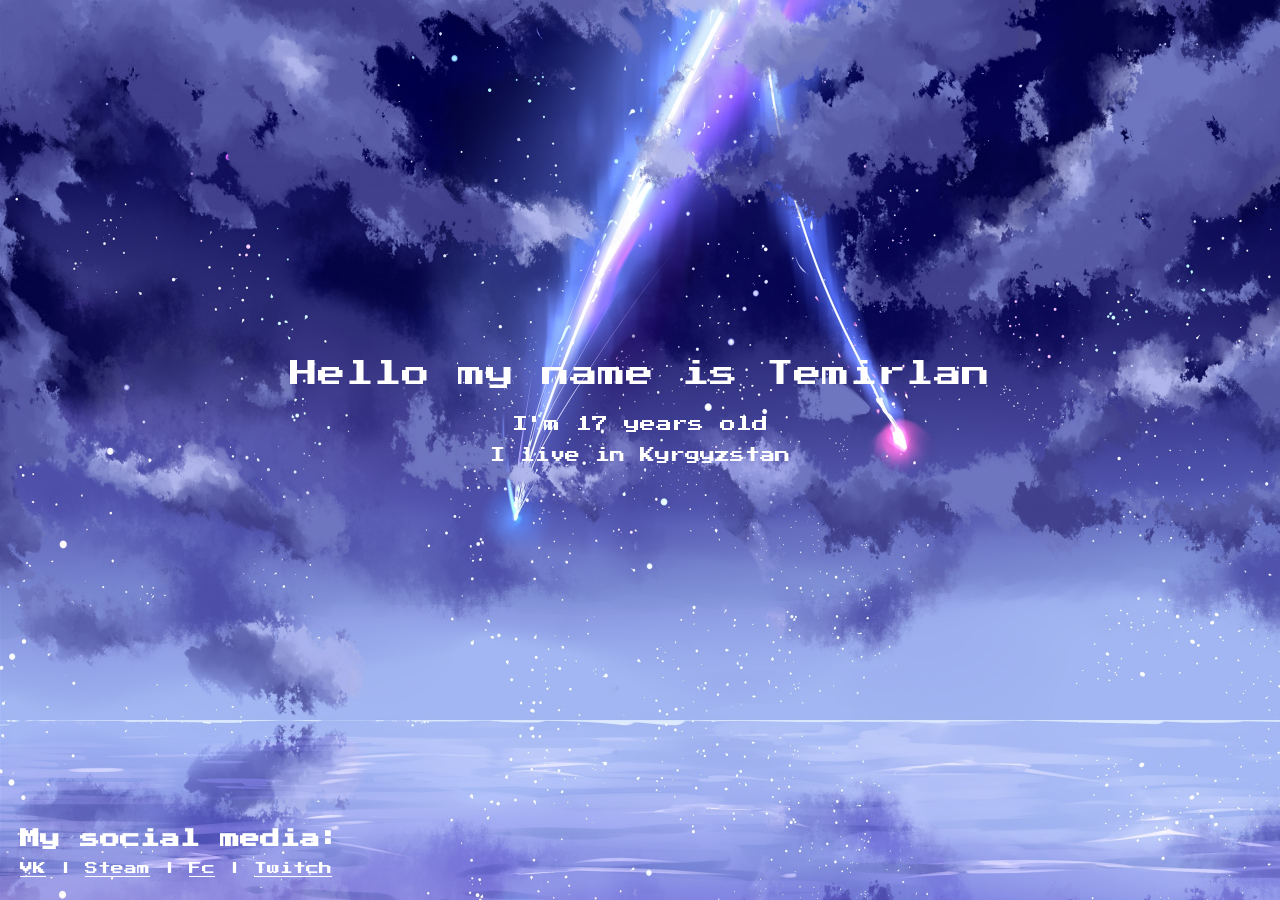
<file: index.html>
<!DOCTYPE HTML>
<html>
<head>
<title>Lunatik</title>
<link rel="icon" href="https://www.pikpng.com/pngl/m/459-4594996_anime-clipart-transparent-background-sticker-de-png-de.png">
<meta name="theme-color" content="#292b2c">
<meta http-equiv="X-UA-Compatible" content="IE=edge">
<meta name="viewport" content="width=device-width, initial-scale=1.0">
<meta name="msapplication-tap-highlight" content="no">
<meta name="mobile-web-app-capable" content="yes">
<meta name="apple-mobile-web-app-capable" content="yes">
<meta name="apple-mobile-web-app-status-bar-style" content="default">
<meta name="msapplication-TileColor" content="#292b2c">
</head>
<style>
@import 'https://fonts.googleapis.com/css?family=Press+Start+2P';*{font-family:'press start 2p',Roboto,sans-serif}
@-webkit-keyframes fadeIn{from{opacity:0}to{opacity:1}}
@keyframes fadeIn{from{opacity:0}to{opacity:1}}
body{ background-image: url('background.jpg');
    background-repeat: no-repeat;
    background-attachment: fixed;
    background-size:cover;
    height: 100vh;
    padding: 0;
    margin: 0;
}
.center{
    height:90%;width:100%;display:flex;align-items:center;justify-content:center;flex-wrap:wrap;text-align:center}
.g-o{
    width:100%;height:100%}
.console-emulating{
    position:fixed;
    left:20px;
    bottom:25px;
    font-size:13px;
    color:white
    
}   
.white{color: white}
.welcome-text{font-size:1.75rem}
.near-text{font-size:1rem}
.near-text2{font-size:0.95rem}
h1{
font-size:20px;
}
.fadeIn{-webkit-animation-name:fadeIn;animation-name:fadeIn;-webkit-animation-duration:1s;animation-duration:1s;-webkit-animation-fill-mode:both;animation-fill-mode:both}  
}
</style>
<body class="fadeIn">
<div class="g-o">
<div class="center">
<div class="white">
<p class="welcome-text">Hello my name is Temirlan</p>
<p class="near-text">I'm 17 years old</p>
<p class="near-text2">I live in Kyrgyzstan</p>    
</div>
</div>
</div>
<div class="console-emulating" style="color:white">
<h1>My social media:</h1>
<a href="https://vk.com/lunat1kgod" target="_blank" style="color:white">VK</a> |
<a href="https://steamcommunity.com/id/lunat1kcs/" target="_blank" style="color:white">Steam</a> |
<a href="https://www.faceit.com/ru/players/lunatikk_" target="_blank" style="color:white">Fc</a> |
<a href="https://www.twitch.tv/lunat1kcs" target="_blank" style="color:white">Twitch</a>
</div>
</body></html>
</file>
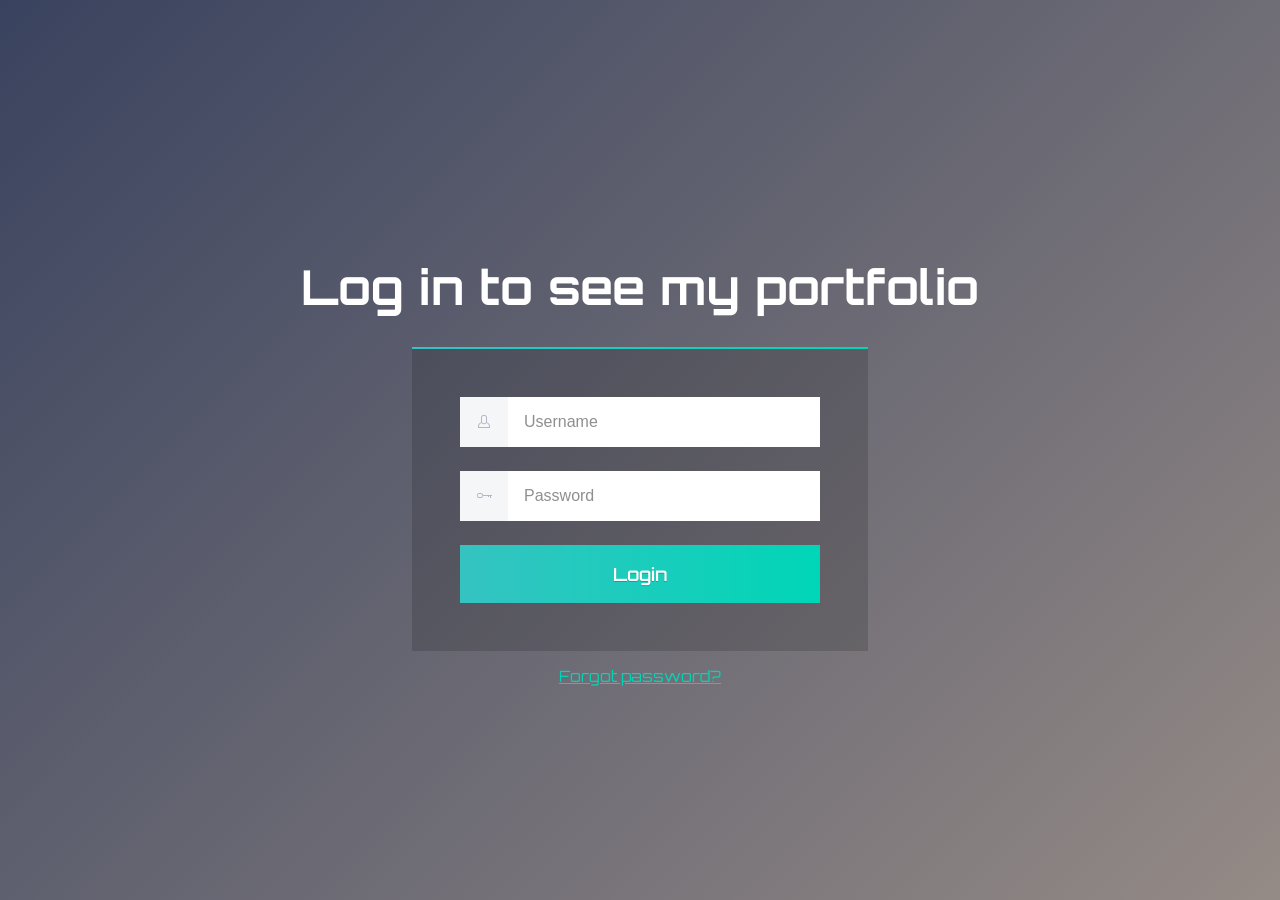
<file: login.html>
<!DOCTYPE html>
<html>
<head>
<title>Temirlan</title>
<link rel="icon" href="https://i.imgur.com/KHRebZ8.png">
</head>
<meta name="viewport" content="width=device-width, initial-scale=1">
<style>
@import url('https://fonts.googleapis.com/css2?family=Orbitron:wght@500&display=swap');
* {
  -webkit-font-smoothing: antialiased;
  text-rendering: optimizeLegibility;
}

html,
body {
  height: 100%;
}

body {
  display: flex;
  align-items: center;
  justify-content: center;
  flex-direction: column;
  position: relative;

  background: linear-gradient(135deg, rgba(36, 46, 77, 0.9), rgba(137, 126, 121, 0.9));
  font-family: 'Orbitron', sans-serif;
  font-size: 1.5em;
  height: 100vh;
    padding: 0;
    margin: 0;
}
body:before {
  content: "";
  position: absolute;
  top: 0;
  left: 0;
  height: 100%;
  width: 100%;
  background-repeat: no-repeat;
  background-attachment: fixed;
  background-size: 100% 100%;
  background-image: url(https://images7.alphacoders.com/100/1000838.jpg);
  opacity: 0.3;
}

.login-form {
  width: 100%;
  padding: 2em;
  position: relative;
  background: rgba(0, 0, 0, 0.15);
}
.login-form:before {
  content: "";
  position: absolute;
  top: -2px;
  left: 0;
  height: 2px;
  width: 100%;
  background: linear-gradient(to right, #35c3c1, #00d6b7);
}
@media screen and (min-width: 600px) {
  .login-form {
    width: 50vw;
    max-width: 15em;
  }
}

.flex-row {
  display: flex;
  margin-bottom: 1em;
}

.lf--label {
  width: 2em;
  display: flex;
  align-items: center;
  justify-content: center;
  background: #f5f6f8;
  cursor: pointer;
}

.lf--input {
  flex: 1;
  padding: 1em;
  border: 0;
  color: #8f8f8f;
  font-size: 1rem;
}
.lf--input:focus {
  outline: none;
  transition: transform 0.15s ease;
  transform: scale(1.1);
}

.lf--submit {
  display: block;
  padding: 1em;
  width: 100%;
  background: linear-gradient(to right, #35c3c1, #00d6b7);
  border: 0;
  color: #fff;
  cursor: pointer;
  font-size: 0.75em;
  font-weight: 600;
  text-shadow: 0 1px 0 rgba(0, 0, 0, 0.2);
  font-family: 'Orbitron', sans-serif;
}
.lf--submit:focus {
  outline: none;
  transition: transform 0.15s ease;
  transform: scale(1.1);
}

.lf--forgot {
  margin-top: 1em;
  color: #00d6b7;
  font-size: 0.65em;
  text-align: center;
  position: relative;
}

::-moz-placeholder {
  color: #8f8f8f;
}

:-ms-input-placeholder {
  color: #8f8f8f;
}

::placeholder {
  color: #8f8f8f;
}

.tosee{
    position:relative;
    margin-top:10px;
    color: rgb(255, 255, 255);
    font-family: 'Orbitron', sans-serif;
}
</style>

<div class="tosee"> 
<h1>Log in to see my portfolio</h1>    
</div>
<form class='login-form'>
    <div class="flex-row">
      <label class="lf--label" for="username">
        <svg x="0px" y="0px" width="12px" height="13px">
          <path fill="#B1B7C4" d="M8.9,7.2C9,6.9,9,6.7,9,6.5v-4C9,1.1,7.9,0,6.5,0h-1C4.1,0,3,1.1,3,2.5v4c0,0.2,0,0.4,0.1,0.7 C1.3,7.8,0,9.5,0,11.5V13h12v-1.5C12,9.5,10.7,7.8,8.9,7.2z M4,2.5C4,1.7,4.7 ,1,5.5,1h1C7.3,1,8,1.7,8,2.5v4c0,0.2,0,0.4-0.1,0.6 l0.1,0L7.9,7.3C7.6,7.8,7.1,8.2,6.5,8.2h-1c-0.6,0-1.1-0.4-1.4-0.9L4.1,7.1l0.1,0C4,6.9,4,6.7,4,6.5V2.5z M11,12H1v-0.5 c0-1.6,1-2.9,2.4-3.4c0.5,0.7,1.2,1.1,2.1,1.1h1c0.8,0,1.6-0.4,2.1-1.1C10,8.5,11,9.9,11,11.5V12z"/>
        </svg>
      </label>
      <input id="username" class='lf--input' placeholder='Username' type='text'>
    </div>
    <div class="flex-row">
      <label class="lf--label" for="password">
        <svg x="0px" y="0px" width="15px" height="5px">
          <g>
            <path fill="#B1B7C4" d="M6,2L6,2c0-1.1-1-2-2.1-2H2.1C1,0,0,0.9,0,2.1v0.8C0,4.1,1,5,2.1,5h1.7C5,5,6,4.1,6,2.9V3h5v1h1V3h1v2h1V3h1 V2H6z M5.1,2.9c0,0.7-0.6,1.2-1.3,1.2H2.1c-0.7,0-1.3-0.6-1.3-1.2V2.1c0-0.7,0.6-1.2,1.3-1.2h1.7c0.7,0,1.3,0.6,1.3,1.2V2.9z"/>
          </g>
        </svg>
      </label>
      <input id="password" class='lf--input' placeholder='Password' type='password'>
    </div>
    <form action="zxcghoul.herokuapp.com">
    <input class='lf--submit' type='submit' value='Login'>
  </form>
  <a class='lf--forgot' href='#'>Forgot password?</a>
</file>
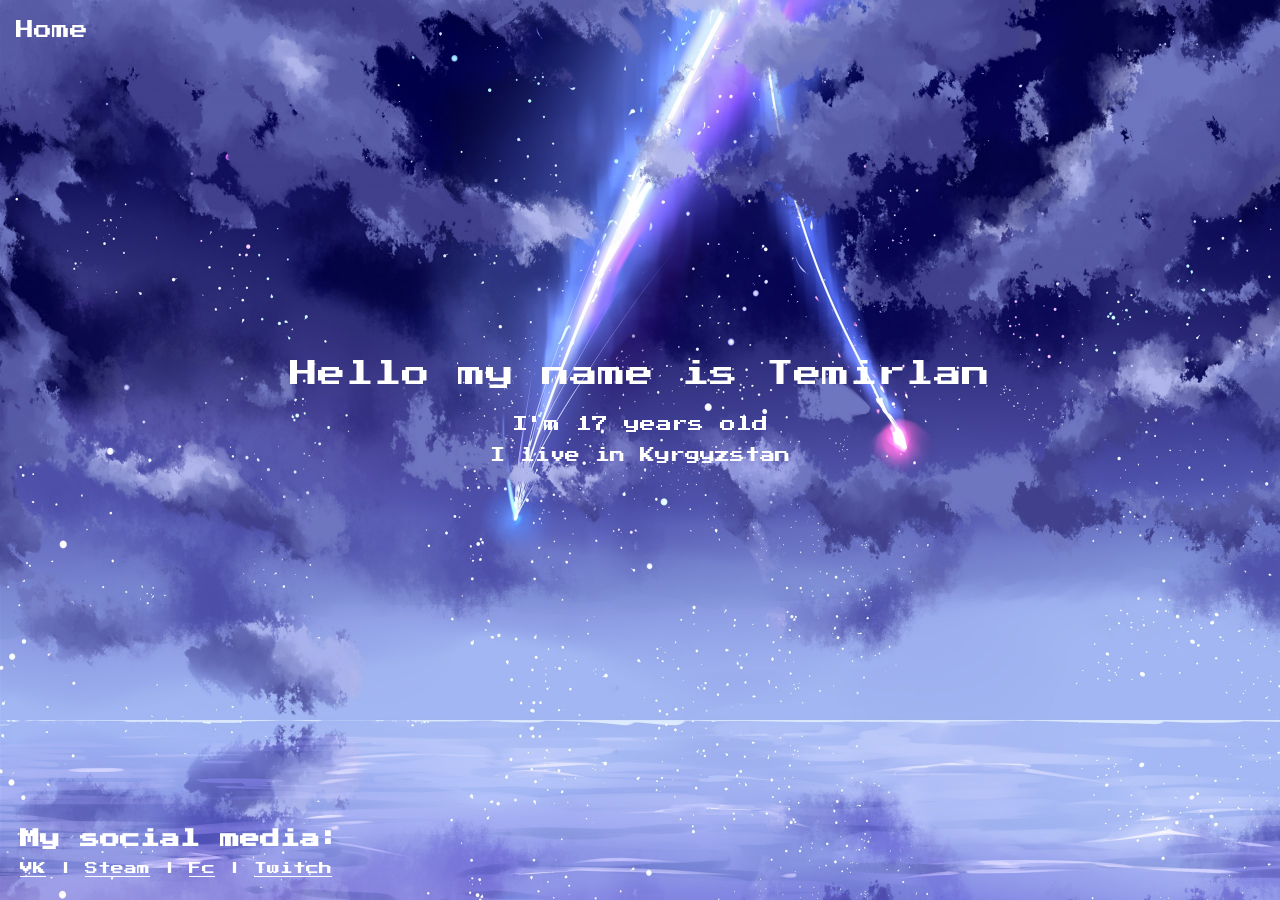
<file: portfolio.html>
<!DOCTYPE HTML>
<html>
<head>
<title>Lunatik</title>
<link rel="icon" href="https://images-wixmp-ed30a86b8c4ca887773594c2.wixmp.com/f/7ff9629e-a7ee-42eb-a50d-e02a2bf348db/ddjklvr-33b958a8-741f-4afa-ab2e-e96399c35667.jpg?token=eyJ0eXAiOiJKV1QiLCJhbGciOiJIUzI1NiJ9.[base64].wRVRF_4IKQ7vwF2RK2abRtNu8M5ydRM_1yK36RmbhKA">
<meta name="theme-color" content="#292b2c">
<meta http-equiv="X-UA-Compatible" content="IE=edge">
<meta name="viewport" content="width=device-width, initial-scale=1.0">
<meta name="msapplication-tap-highlight" content="no">
<meta name="mobile-web-app-capable" content="yes">
<meta name="apple-mobile-web-app-capable" content="yes">
<meta name="apple-mobile-web-app-status-bar-style" content="default">
<meta name="msapplication-TileColor" content="#292b2c">
</head>
<style>
    @import 'https://fonts.googleapis.com/css?family=Press+Start+2P';*{font-family:'press start 2p',Roboto,sans-serif}
@-webkit-keyframes fadeIn{from{opacity:0}to{opacity:1}}
@keyframes fadeIn{from{opacity:0}to{opacity:1}}
body{ background-image: url('background.jpg');
    background-repeat: no-repeat;
    background-attachment: fixed;
    background-size:cover;
    height: 100vh;
    padding: 0;
    margin: 0;
}
.center{
    height:90%;width:100%;display:flex;align-items:center;justify-content:center;flex-wrap:wrap;text-align:center}
.g-o{
    width:100%;height:100%}
.console-emulating{
    position:fixed;
    left:20px;
    bottom:25px;
    font-size:13px;
    color:white;
    
}   
.white{color: white}
.welcome-text{font-size:1.75rem}
.near-text{font-size:1rem}
.near-text2{font-size:0.95rem}
h1{
font-size:20px;
}
.fadeIn{-webkit-animation-name:.fadeIn;animation-name:fadeIn; 
    -webkit-animation-duration: 1s ;
    animation-duration:1s;
    -webkit-animation-fill-mode:both;
    animation-fill-mode:both
}
button{
    color:white;
    position:fixed;
    cursor: pointer;
    border: none;
    display: block;
    background-color: Transparent;
    background-repeat:no-repeat;
    border: none;
    cursor:pointer;
    overflow: hidden;
    margin-left: 10px;
    margin-top: 20px;
    font-size: large; 
    

}
</style

<body class="fadeIn">
<a href="index.php"><button>Home</button></a>
<div class="g-o">
<div class="center">
<div class="white">
<p class="welcome-text">Hello my name is Temirlan</p>
<p class="near-text">I'm 17 years old</p>
<p class="near-text2">I live in Kyrgyzstan</p>    
</div>
</div>
</div>  
<div class="console-emulating" style="color:white">
<h1>My social media:</h1>
<a href="https://vk.com/lunat1kgod" target="_blank" style="color:white">VK</a> |
<a href="https://steamcommunity.com/id/lunat1kcs/" target="_blank" style="color:white">Steam</a> |
<a href="https://www.faceit.com/ru/players/lunatikk_" target="_blank" style="color:white">Fc</a> |
<a href="https://www.twitch.tv/lunat1kcs" target="_blank" style="color:white">Twitch</a>
</div>
</body></html>
</file>
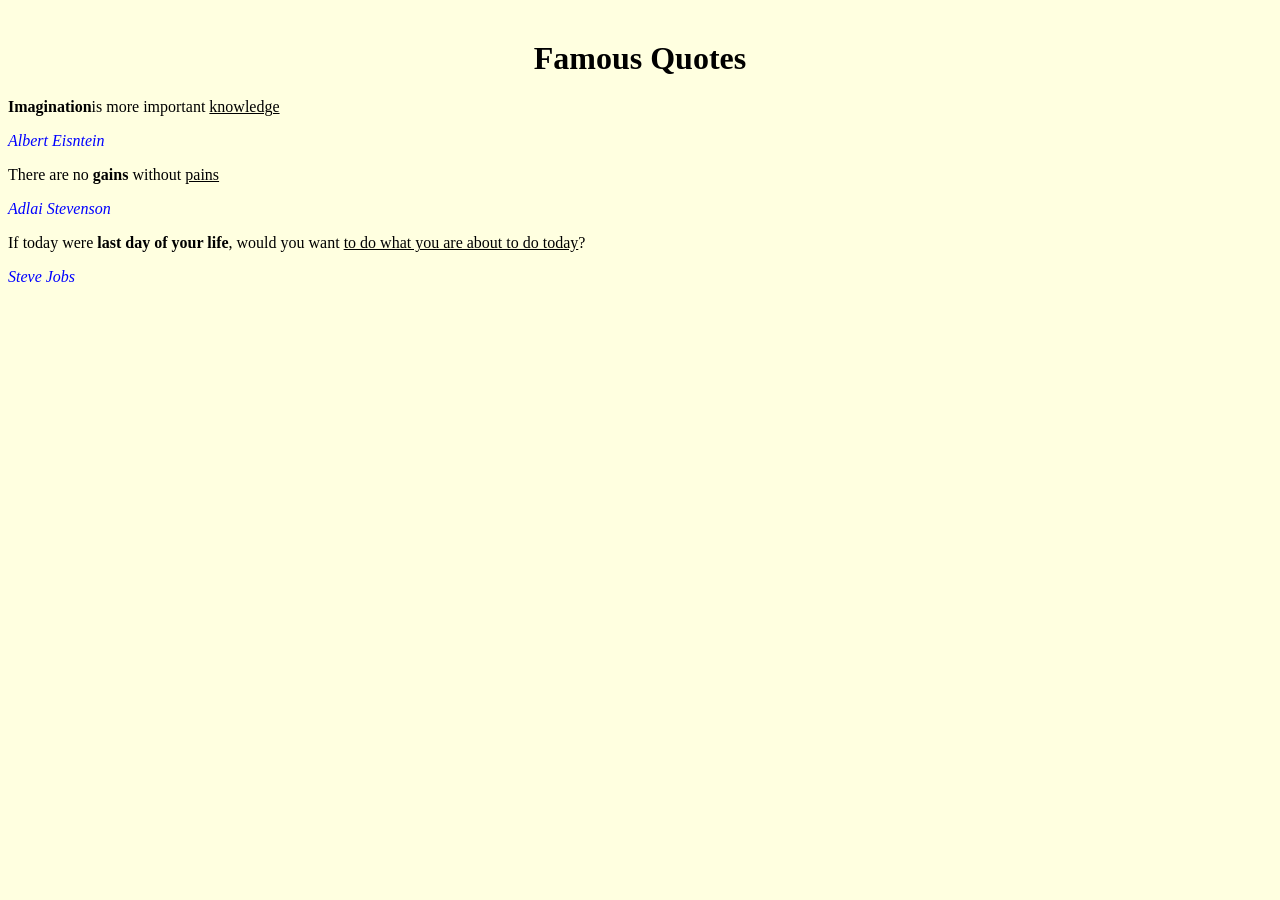
<file: ss.html>
<html lang="en">
<head>
    <meta charset="UTF-8">
    <meta name="keywords" content="ADIL">
    <meta http-equiv="X-UA-Compatible" content="IE=edge">
    <meta name="viewport" content="width=device-width, initial-scale=1.0">
    <title>Famous Quotes</title>
   

</head>
<body style="background-color:lightyellow; margin-top: 40px">
    <h1 style="text-align:center">Famous Quotes</h1>
    <p><strong>Imagination</strong>is more important <u>knowledge</u> </p>
    <em style="color: blue;">Albert Eisntein</em>
    <p>There are no <strong>gains</strong> without <u>pains</u></p>
    <em style="color: blue;">Adlai Stevenson</em>
    <p>If today were <strong>last day of your life</strong>, would you want <u>to do what you are about to do today</u>?</p>
    <em style="color: blue;">Steve Jobs</em>
</body>
</html>
</file>
